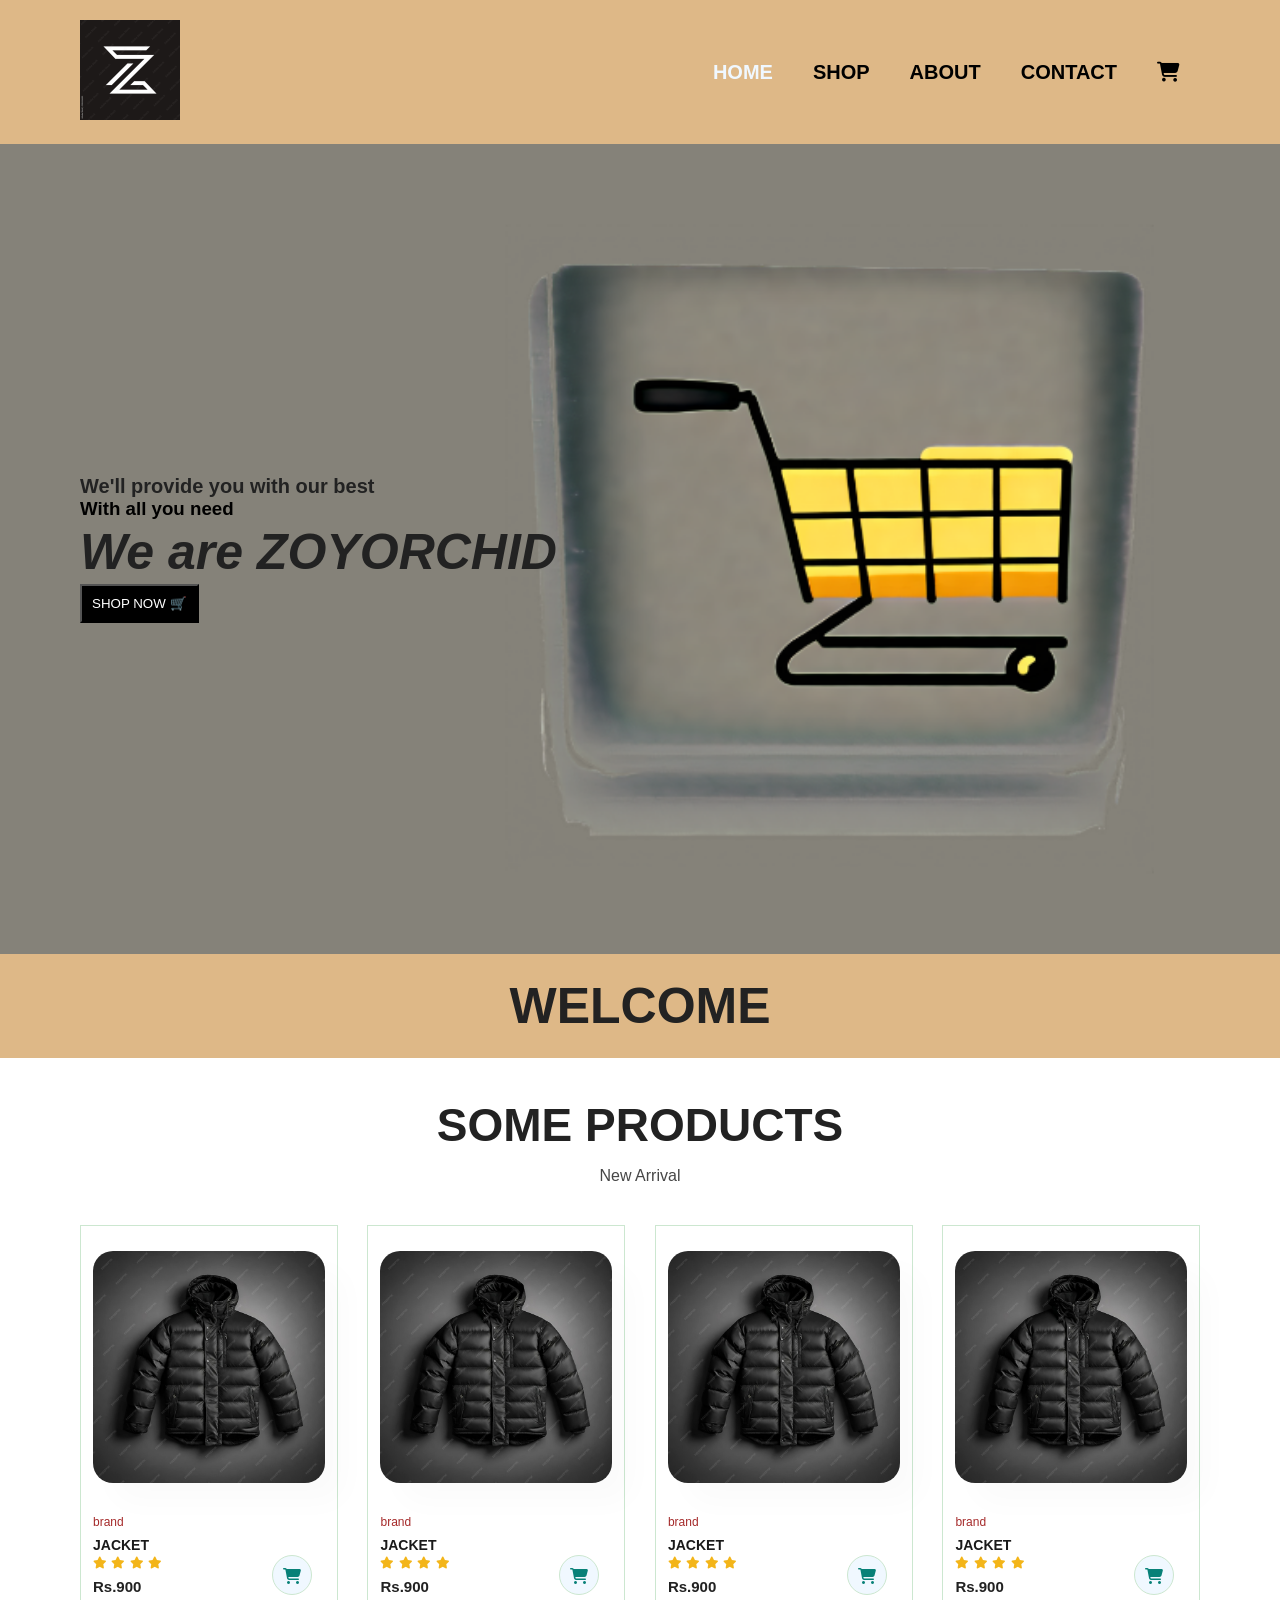
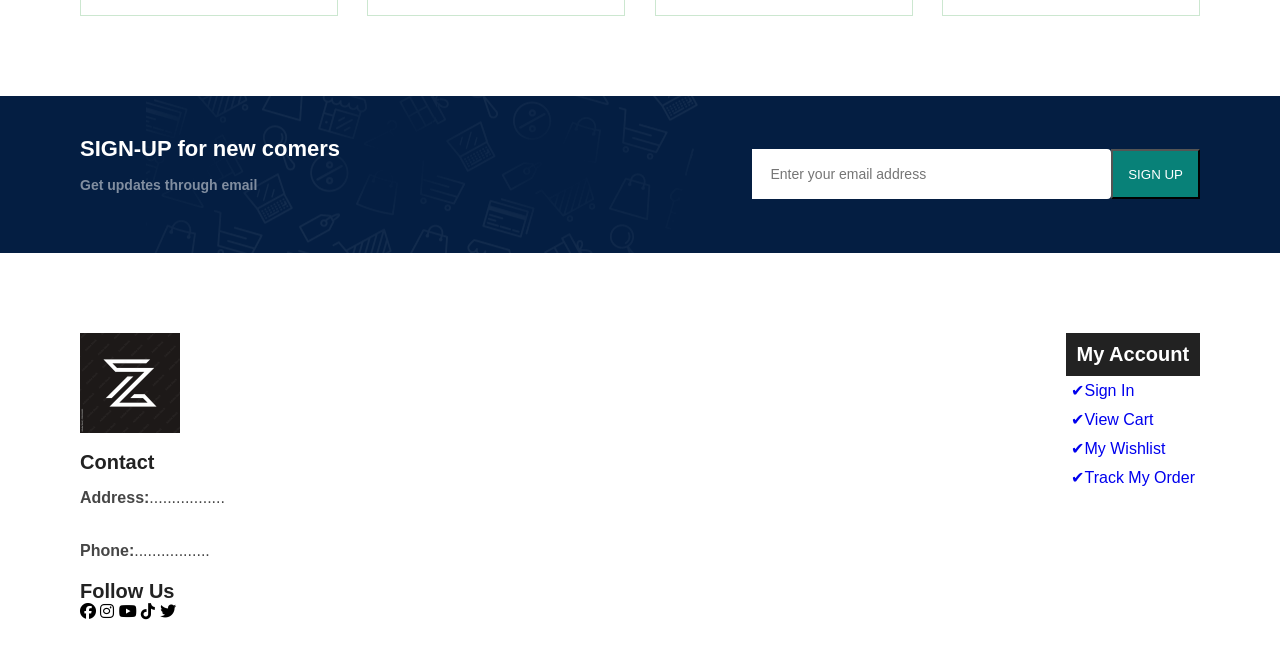
<file: index.html>
<!DOCTYPE html>
<html lang="en">

<head>
    <meta charset="UTF-8">
    <meta name="viewport" content="width=device-width, initial-scale=1.0">
    <title>Document</title>

    <link rel="stylesheet" href="https://cdnjs.cloudflare.com/ajax/libs/font-awesome/6.5.2/css/all.min.css"
        integrity="sha512-SnH5WK+bZxgPHs44uWIX+LLJAJ9/2PkPKZ5QiAj6Ta86w+fsb2TkcmfRyVX3pBnMFcV7oQPJkl9QevSCWr3W6A=="
        crossorigin="anonymous" referrerpolicy="no-referrer" />
    <link rel="stylesheet" href="style.css">
    <script src="script.js"></script>

</head>

<body>


    <section id="header">
        <a href="#"><img src="img/LOGO.png" class="logo" alt=""></a>

        <div>
            <ul id="navbar">
                <li><a class="activePage" href="index.html">HOME</a></li>
                <li><a href="shop.html">SHOP</a></li>
                <li><a href="about.html">ABOUT</a></li>
                <li><a href="contact.html">CONTACT</a></li>
                <li id="bag"><a href="cart.html"><i class="fa-solid fa-cart-shopping"></i></a></li>
                <a href="#" id="close"><i class="fa-solid fa-xmark"></i></a>
            </ul>
        </div>
        <div id="tab">
            <a href="cart.html"><i class="fa-solid fa-cart-shopping"></i></a>
            <i id="bar" class="fas fa-outdent"></i>
        </div>
    </section>

    <section id="main">
        <h4>We'll provide you with our best</h4>
        <h3>With all you need</h3>
        <h1>We are ZOYORCHID</h1>
        <button>SHOP NOW 🛒</button>
    </section>

    <section id="afterMain">
        <h1>WELCOME</h1>
    </section>

    <section id="products" class="section-p1">
        <h2>SOME PRODUCTS</h2>
        <p>New Arrival</p>
        <div class="product-container">
            <div class="pro">
                <img src="img/products/jacket.jpg" alt="">
                <div class="des">
                    <span>brand</span>
                    <h5>JACKET</h5>
                    <div class="star">
                        <i class="fas fa-star"></i>
                        <i class="fas fa-star"></i>
                        <i class="fas fa-star"></i>
                        <i class="fas fa-star"></i>
                    </div>
                    <h4>Rs.900</h4>
                </div>
                <a href="#"><i class="fa-solid fa-cart-shopping cart"></i></a>
            </div>
            <div class="pro">
                <img src="img/products/jacket.jpg" alt="">
                <div class="des">
                    <span>brand</span>
                    <h5>JACKET</h5>
                    <div class="star">
                        <i class="fas fa-star"></i>
                        <i class="fas fa-star"></i>
                        <i class="fas fa-star"></i>
                        <i class="fas fa-star"></i>
                    </div>
                    <h4>Rs.900</h4>
                </div>
                <a href="#"><i class="fa-solid fa-cart-shopping cart"></i></a>
            </div>
            <div class="pro">
                <img src="img/products/jacket.jpg" alt="">
                <div class="des">
                    <span>brand</span>
                    <h5>JACKET</h5>
                    <div class="star">
                        <i class="fas fa-star"></i>
                        <i class="fas fa-star"></i>
                        <i class="fas fa-star"></i>
                        <i class="fas fa-star"></i>
                    </div>
                    <h4>Rs.900</h4>
                </div>
                <a href="#"><i class="fa-solid fa-cart-shopping cart"></i></a>
            </div>
            <div class="pro">
                <img src="img/products/jacket.jpg" alt="">
                <div class="des">
                    <span>brand</span>
                    <h5>JACKET</h5>
                    <div class="star">
                        <i class="fas fa-star"></i>
                        <i class="fas fa-star"></i>
                        <i class="fas fa-star"></i>
                        <i class="fas fa-star"></i>
                    </div>
                    <h4>Rs.900</h4>
                </div>
                <a href="#"><i class="fa-solid fa-cart-shopping cart"></i></a>
            </div>
        </div>
    </section>

    <section id="new-comers" class="section-p1 section-m1">
        <div class="update-text">
            <h4>SIGN-UP for new comers</h4>
            <p>Get updates through email</p>
        </div>
        <div class="signup-form">
            <input type="text" placeholder="Enter your email address">
            <button>SIGN UP</button>
        </div>
    </section>

    <footer id="footer" class="section-p1">
        <div class="col-for-logo">
            <img src="img/LOGO.png" alt="">
            <br>
            <h4>Contact</h4>
            <p><strong>Address:</strong>.................</p>
            <p><strong>Phone:</strong>.................</p>
            <div class="follow">
                <h4>Follow Us</h4>
                <div class="icon">
                    <i class="fa-brands fa-facebook"></i>
                    <i class="fa-brands fa-instagram"></i>
                    <i class="fa-brands fa-youtube"></i>
                    <i class="fa-brands fa-tiktok"></i>
                    <i class="fa-brands fa-twitter"></i>
                </div>
            </div>
        </div>

        <div class="col">
            <h4>My Account</h4>
            <a href="#">✔Sign In</a>
            <a href="#">✔View Cart</a>
            <a href="#">✔My Wishlist</a>
            <a href="#">✔Track My Order</a>
        </div>
    </footer>

</body>

</html>
</file>
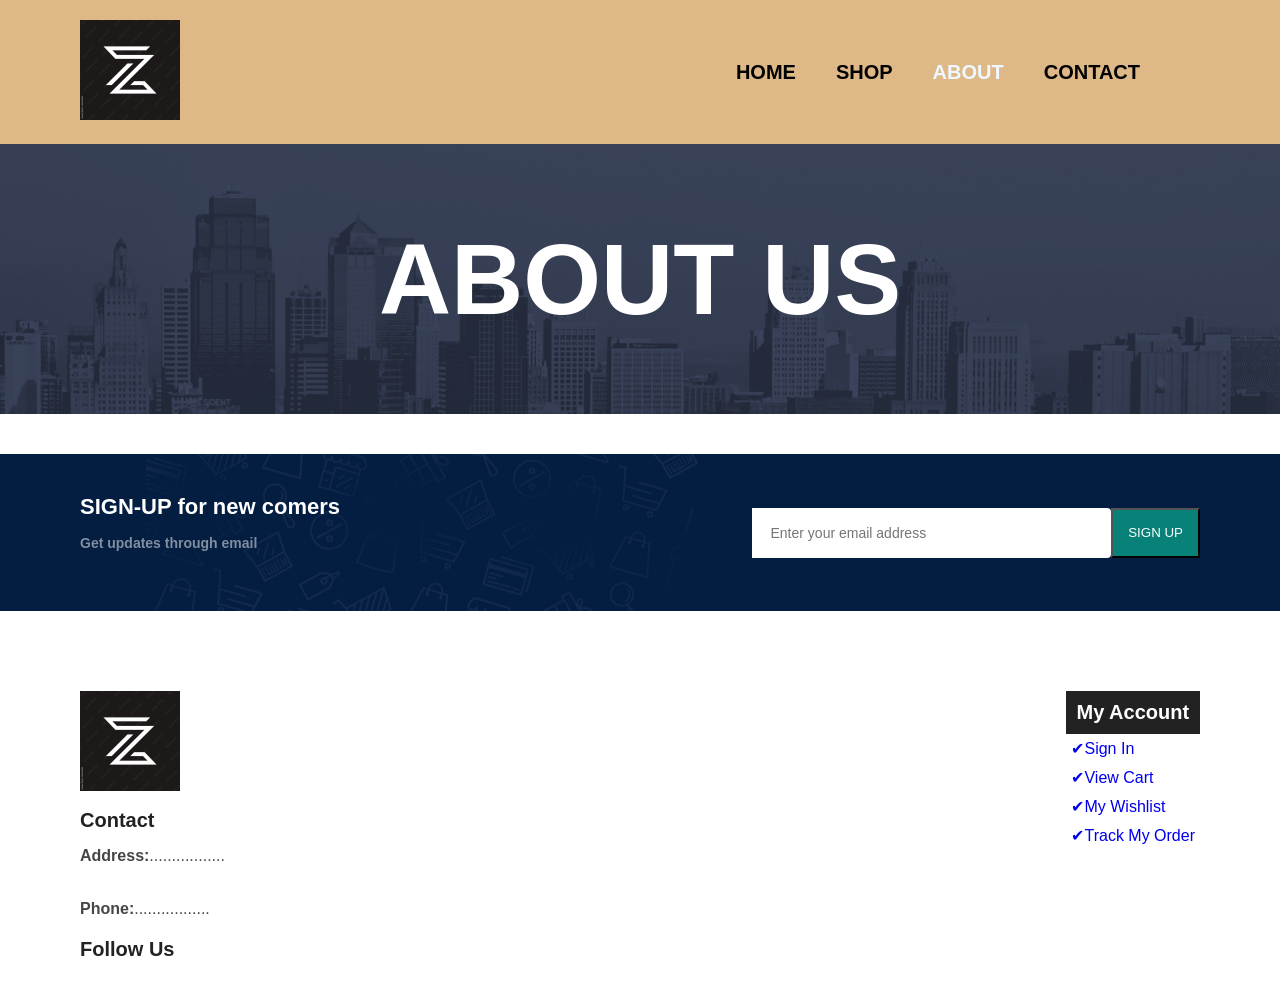
<file: about.html>
<!DOCTYPE html>
<html lang="en">

<head>
    <meta charset="UTF-8">
    <meta name="viewport" content="width=device-width, initial-scale=1.0">
    <title>Document</title>
    <link rel="stylesheet" href="style.css">
    <script src="script.js"></script>
</head>

<body>
    <section id="header">
        <a href="#"><img src="img/LOGO.png" class="logo" alt=""></a>

        <div>
            <ul id="navbar">
                <li><a href="index.html">HOME</a></li>
                <li><a href="shop.html">SHOP</a></li>
                <li><a class="activePage" href="about.html">ABOUT</a></li>
                <li><a href="contact.html">CONTACT</a></li>
                <li id="bag"><a href="cart.html"><i class="fa-solid fa-cart-shopping"></i></a></li>
                <a href="#" id="close"><i class="fa-solid fa-xmark"></i></a>
            </ul>
        </div>
        <div id="tab">
            <a href="cart.html"><i class="fa-solid fa-cart-shopping"></i></a>
            <i id="bar" class="fas fa-outdent"></i>
        </div>
    </section>

    <section id="about-main">
        <h4>ABOUT US</h4>
    </section>

    <section id="new-comers" class="section-p1 section-m1">
        <div class="update-text">
            <h4>SIGN-UP for new comers</h4>
            <p>Get updates through email</p>
        </div>
        <div class="signup-form">
            <input type="text" placeholder="Enter your email address">
            <button>SIGN UP</button>
        </div>
    </section>

    <footer id="footer" class="section-p1">
        <div class="col-for-logo">
            <img src="img/LOGO.png" alt="">
            <br>
            <h4>Contact</h4>
            <p><strong>Address:</strong>.................</p>
            <p><strong>Phone:</strong>.................</p>
            <div class="follow">
                <h4>Follow Us</h4>
                <div class="icon">
                    <i class="fa-brands fa-facebook"></i>
                    <i class="fa-brands fa-instagram"></i>
                    <i class="fa-brands fa-youtube"></i>
                    <i class="fa-brands fa-tiktok"></i>
                    <i class="fa-brands fa-twitter"></i>
                </div>
            </div>
        </div>

        <div class="col">
            <h4>My Account</h4>
            <a href="#">✔Sign In</a>
            <a href="#">✔View Cart</a>
            <a href="#">✔My Wishlist</a>
            <a href="#">✔Track My Order</a>
        </div>
    </footer>
</body>

</html>
</file>
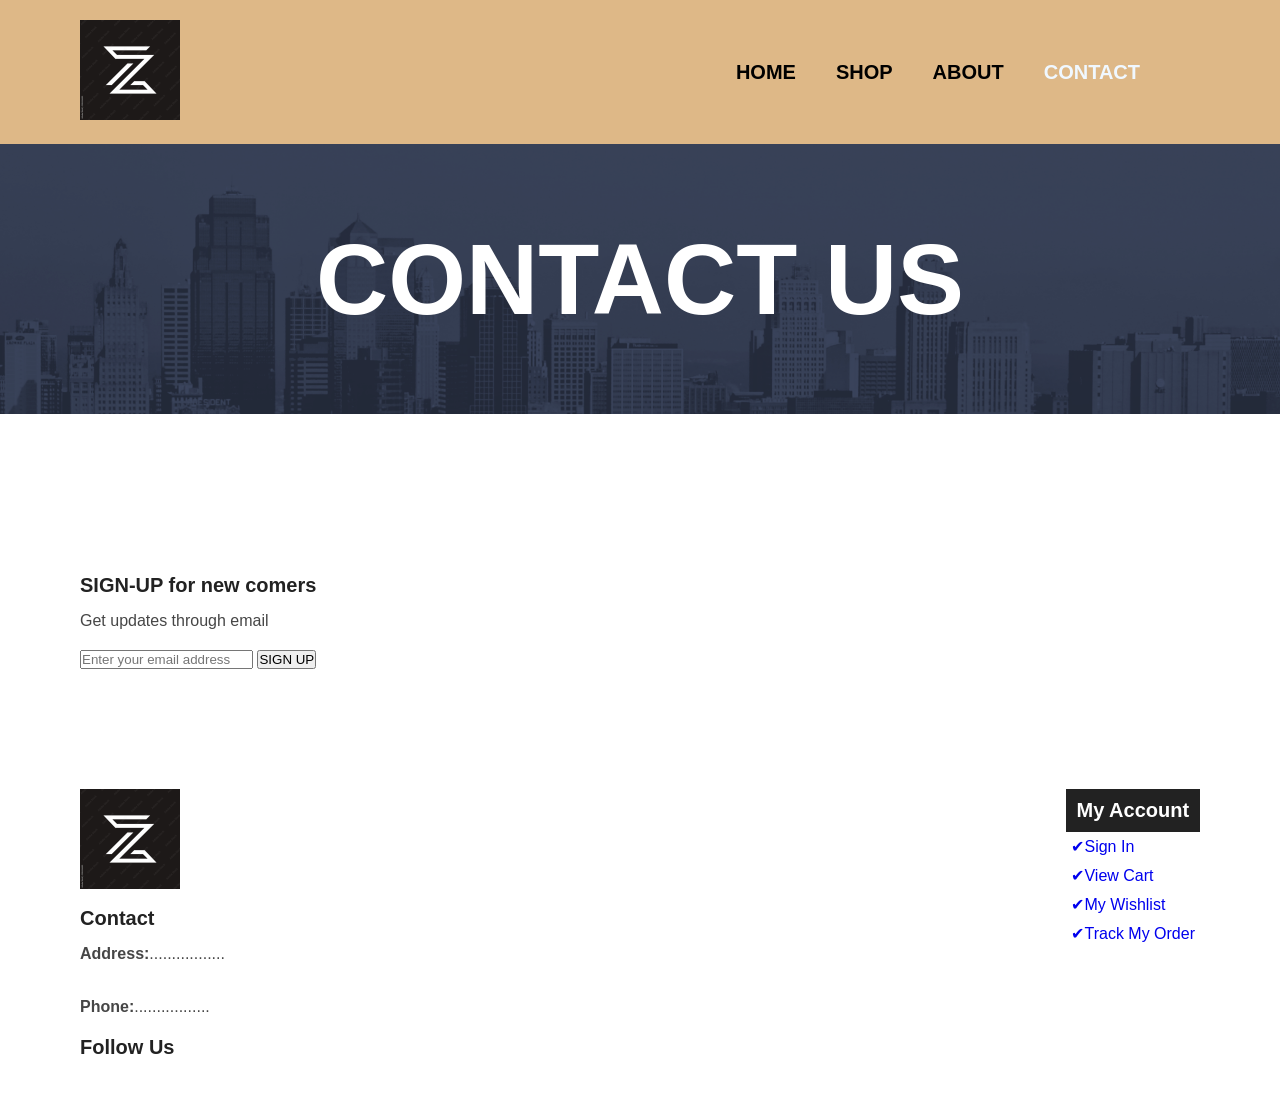
<file: contact.html>
<!DOCTYPE html>
<html lang="en">

<head>
    <meta charset="UTF-8">
    <meta name="viewport" content="width=device-width, initial-scale=1.0">
    <title>Document</title>
    <link rel="stylesheet" href="style.css">
    <script src="script.js"></script>
</head>

<body>
    <section id="header">
        <a href="#"><img src="img/LOGO.png" class="logo" alt=""></a>

        <div>
            <ul id="navbar">
                <li><a href="index.html">HOME</a></li>
                <li><a href="shop.html">SHOP</a></li>
                <li><a href="about.html">ABOUT</a></li>
                <li><a class="activePage" href="contact.html">CONTACT</a></li>
                <li id="bag"><a href="cart.html"><i class="fa-solid fa-cart-shopping"></i></a></li>
                <a href="#" id="close"><i class="fa-solid fa-xmark"></i></a>
            </ul>
        </div>
        <div id="tab">
            <a href="cart.html"><i class="fa-solid fa-cart-shopping"></i></a>
            <i id="bar" class="fas fa-outdent"></i>
        </div>
    </section>

    <section id="about-main">
        <h4>CONTACT US</h4>
    </section>

    <section id="contact-details" class="section-p1">
        <div class="details">

        </div>
    </section>

    <section id=" new-comers" class="section-p1 section-m1">
        <div class="update-text">
            <h4>SIGN-UP for new comers</h4>
            <p>Get updates through email</p>
        </div>
        <div class="signup-form">
            <input type="text" placeholder="Enter your email address">
            <button>SIGN UP</button>
        </div>
    </section>

    <footer id="footer" class="section-p1">
        <div class="col-for-logo">
            <img src="img/LOGO.png" alt="">
            <br>
            <h4>Contact</h4>
            <p><strong>Address:</strong>.................</p>
            <p><strong>Phone:</strong>.................</p>
            <div class="follow">
                <h4>Follow Us</h4>
                <div class="icon">
                    <i class="fa-brands fa-facebook"></i>
                    <i class="fa-brands fa-instagram"></i>
                    <i class="fa-brands fa-youtube"></i>
                    <i class="fa-brands fa-tiktok"></i>
                    <i class="fa-brands fa-twitter"></i>
                </div>
            </div>
        </div>

        <div class="col">
            <h4>My Account</h4>
            <a href="#">✔Sign In</a>
            <a href="#">✔View Cart</a>
            <a href="#">✔My Wishlist</a>
            <a href="#">✔Track My Order</a>
        </div>
    </footer>
</body>

</html>
</file>
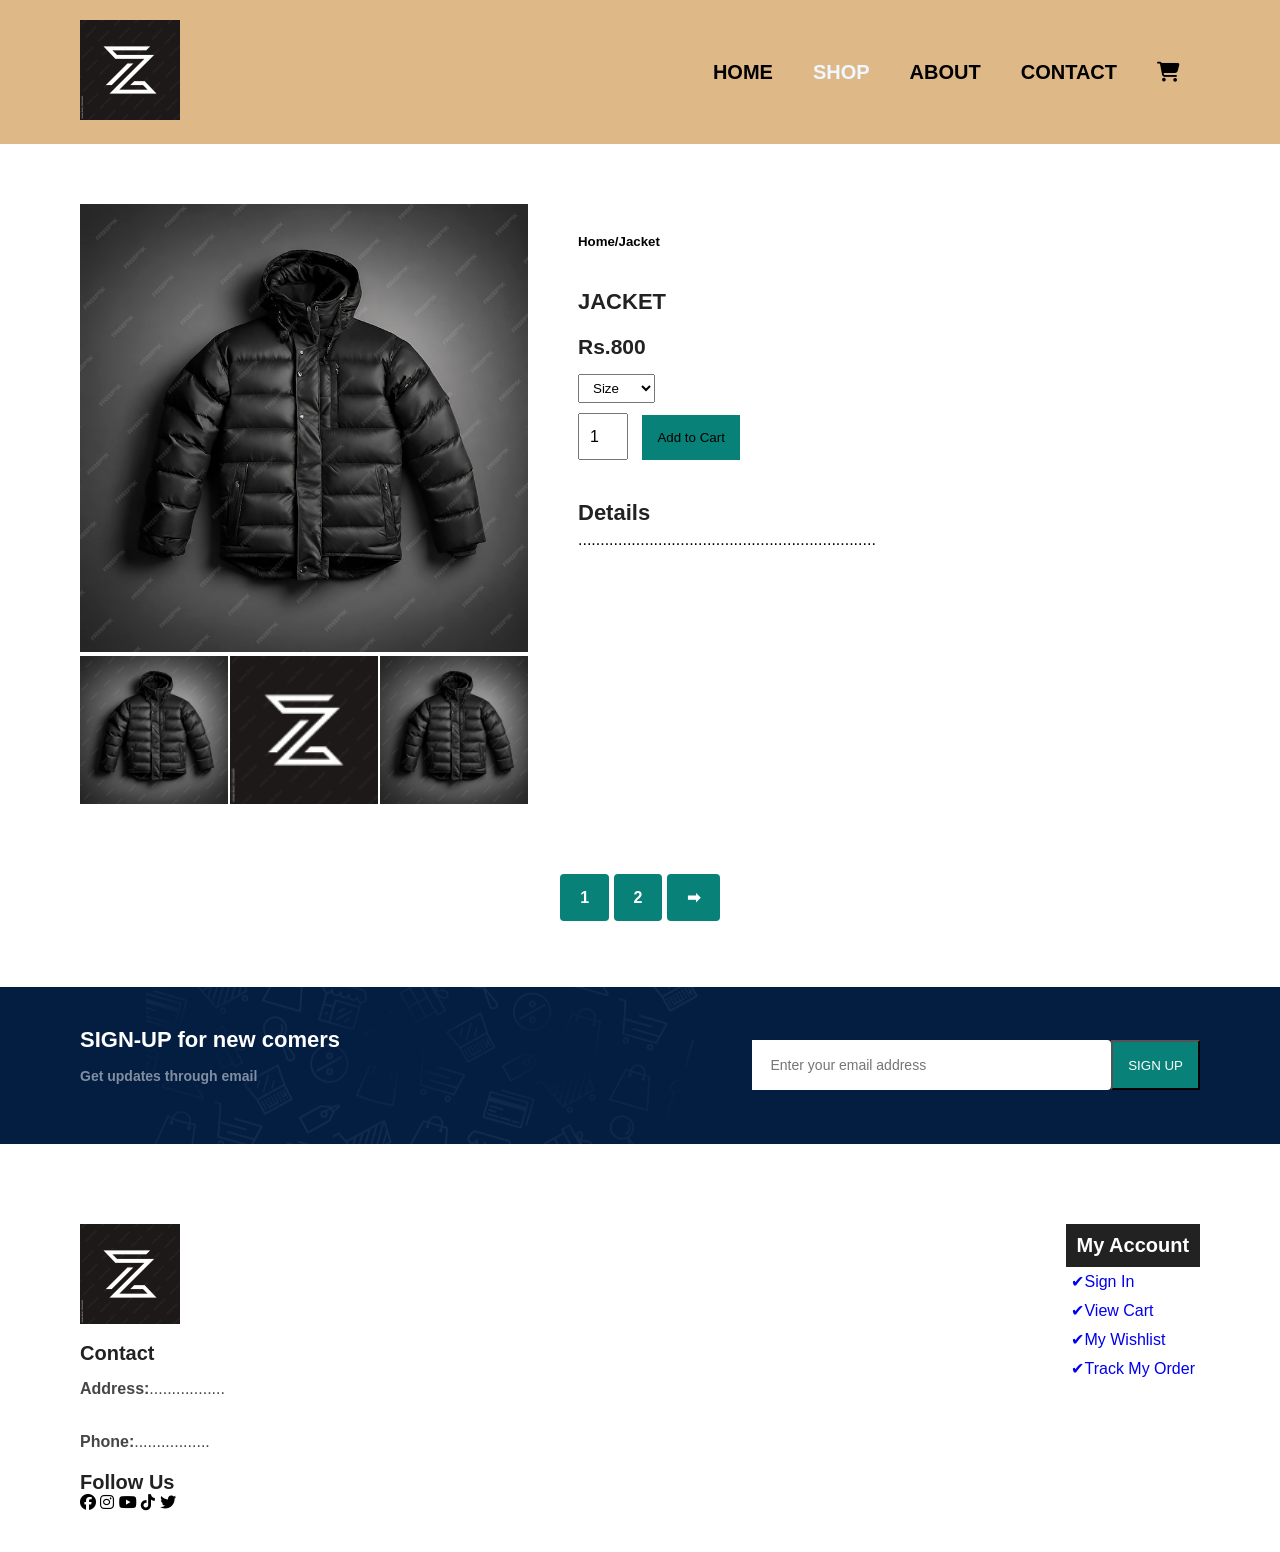
<file: productDetails.html>
<!DOCTYPE html>
<html lang="en">

<head>
    <meta charset="UTF-8">
    <meta name="viewport" content="width=device-width, initial-scale=1.0">
    <title>Document</title>

    <link rel="stylesheet" href="https://cdnjs.cloudflare.com/ajax/libs/font-awesome/6.5.2/css/all.min.css"
        integrity="sha512-SnH5WK+bZxgPHs44uWIX+LLJAJ9/2PkPKZ5QiAj6Ta86w+fsb2TkcmfRyVX3pBnMFcV7oQPJkl9QevSCWr3W6A=="
        crossorigin="anonymous" referrerpolicy="no-referrer" />
    <link rel="stylesheet" href="style.css">
    <script src="script.js"></script>

</head>

<body>


    <section id="header">
        <a href="#"><img src="img/LOGO.png" class="logo" alt=""></a>

        <div>
            <ul id="navbar">
                <li><a href="index.html">HOME</a></li>
                <li><a class="activePage" href="shop.html">SHOP</a></li>
                <li><a href="about.html">ABOUT</a></li>
                <li><a href="contact.html">CONTACT</a></li>
                <li id="bag"><a href="cart.html"><i class="fa-solid fa-cart-shopping"></i></a></li>
                <a href="#" id="close"><i class="fa-solid fa-xmark"></i></a>
            </ul>
        </div>
        <div id="tab">
            <a href="cart.html"><i class="fa-solid fa-cart-shopping"></i></a>
            <i id="bar" class="fas fa-outdent"></i>
        </div>
    </section>

    <section id="pro-details" class="section-p1">
        <div class="single-product-img">
            <img src="img/products/jacket.jpg" width="100%" id="main-img" alt="">

            <div class="small-img-col">
                <div class="small-img">
                    <img src="img/products/jacket.jpg" width="100%" class="small" alt="">
                </div>
                <div class="small-img">
                    <img src="img/LOGO.png" width="100%" class="small" alt="">
                </div>
                <div class="small-img">
                    <img src="img/products/jacket.jpg" width="100%" class="small" alt="">
                </div>
            </div>


        </div>
        <div class="single-pro-detail">
            <h5>Home/Jacket</h5>
            <h4>JACKET</h4>
            <h2>Rs.800</h2>
            <select>
                <option>Size</option>
                <option>XL</option>
                <option>XXL</option>
                <option>Small</option>
                <option>Large</option>
            </select>
            <input type="number" value="1">
            <button>Add to Cart</button>
            <h4>Details</h4>
            <span>...................................................................</span>
        </div>
    </section>

    <section id="pages" class="section-p1">
        <a href="#">1</a>
        <a href="#">2</a>
        <a href="#">➡</a>
    </section>
    <section id="new-comers" class="section-p1 section-m1">
        <div class="update-text">
            <h4>SIGN-UP for new comers</h4>
            <p>Get updates through email</p>
        </div>
        <div class="signup-form">
            <input type="text" placeholder="Enter your email address">
            <button>SIGN UP</button>
        </div>
    </section>

    <footer id="footer" class="section-p1">
        <div class="col-for-logo">
            <img src="img/LOGO.png" alt="">
            <br>
            <h4>Contact</h4>
            <p><strong>Address:</strong>.................</p>
            <p><strong>Phone:</strong>.................</p>
            <div class="follow">
                <h4>Follow Us</h4>
                <div class="icon">
                    <i class="fa-brands fa-facebook"></i>
                    <i class="fa-brands fa-instagram"></i>
                    <i class="fa-brands fa-youtube"></i>
                    <i class="fa-brands fa-tiktok"></i>
                    <i class="fa-brands fa-twitter"></i>
                </div>
            </div>
        </div>

        <div class="col">
            <h4>My Account</h4>
            <a href="#">✔Sign In</a>
            <a href="#">✔View Cart</a>
            <a href="#">✔My Wishlist</a>
            <a href="#">✔Track My Order</a>
        </div>
    </footer>

    <script>
        var mainIMG = document.getElementById('main-img');
        var smallIMG = document.getElementsByClassName('small');

        for (var i = 0; smallIMG.length; i++) {
            smallIMG[i].onclick = function () {
                mainIMG.src = this.src;
            }
        }
    </script>

</body>

</html>
</file>
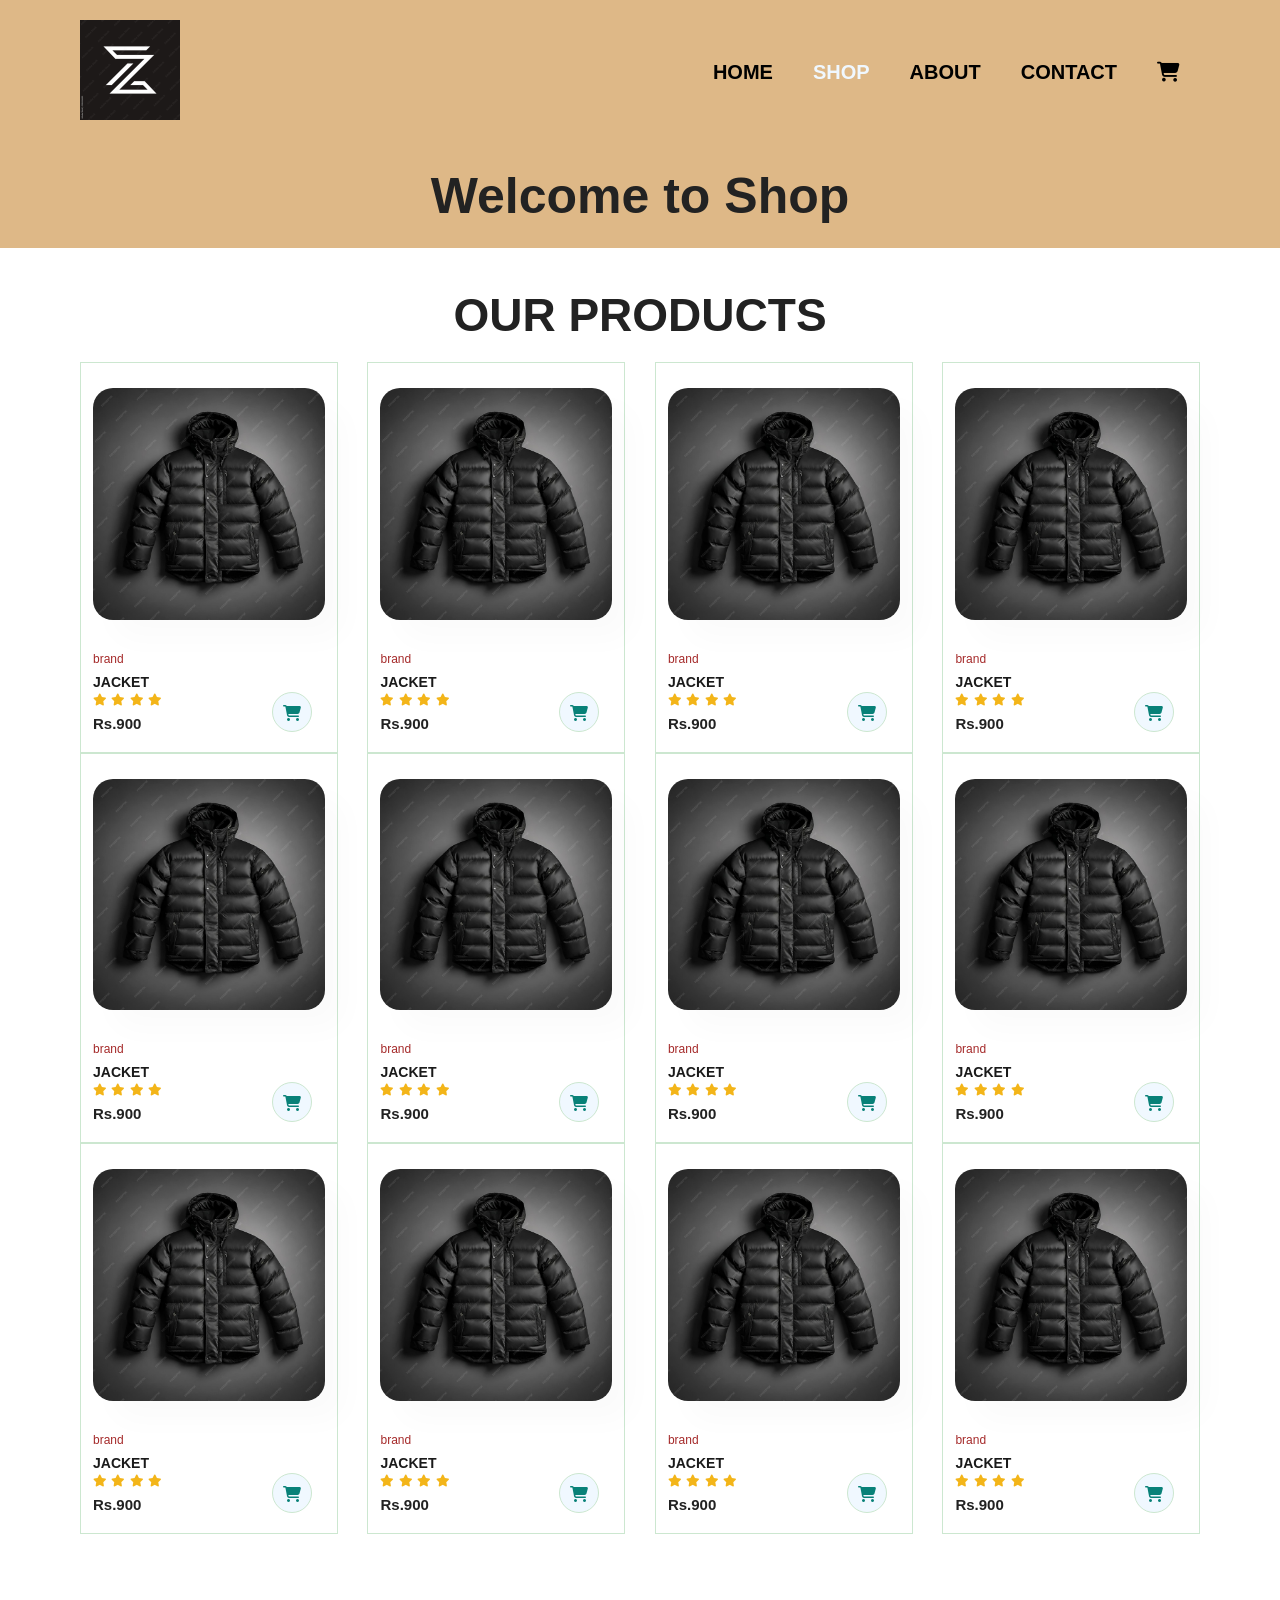
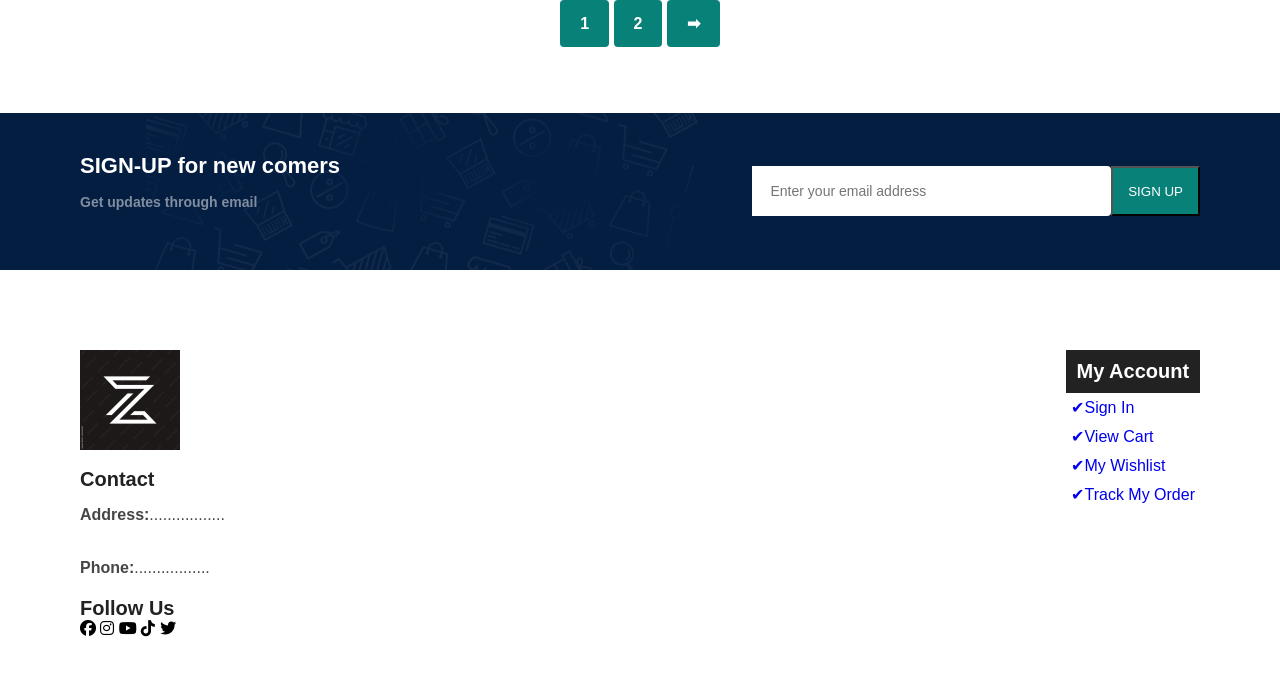
<file: shop.html>
<!DOCTYPE html>
<html lang="en">

<head>
    <meta charset="UTF-8">
    <meta name="viewport" content="width=device-width, initial-scale=1.0">
    <title>Document</title>

    <link rel="stylesheet" href="https://cdnjs.cloudflare.com/ajax/libs/font-awesome/6.5.2/css/all.min.css"
        integrity="sha512-SnH5WK+bZxgPHs44uWIX+LLJAJ9/2PkPKZ5QiAj6Ta86w+fsb2TkcmfRyVX3pBnMFcV7oQPJkl9QevSCWr3W6A=="
        crossorigin="anonymous" referrerpolicy="no-referrer" />
    <link rel="stylesheet" href="style.css">
    <script src="script.js"></script>

</head>

<body>


    <section id="header">
        <a href="#"><img src="img/LOGO.png" class="logo" alt=""></a>

        <div>
            <ul id="navbar">
                <li><a href="index.html">HOME</a></li>
                <li><a class="activePage" href="shop.html">SHOP</a></li>
                <li><a href="about.html">ABOUT</a></li>
                <li><a href="contact.html">CONTACT</a></li>
                <li id="bag"><a href="cart.html"><i class="fa-solid fa-cart-shopping"></i></a></li>
                <a href="#" id="close"><i class="fa-solid fa-xmark"></i></a>
            </ul>
        </div>
        <div id="tab">
            <a href="cart.html"><i class="fa-solid fa-cart-shopping"></i></a>
            <i id="bar" class="fas fa-outdent"></i>
        </div>
    </section>

    <section id="afterMain">
        <h1>Welcome to Shop</h1>
    </section>

    <section id="products" class="section-p1">
        <h2>OUR PRODUCTS</h2>
        <div class="product-container" onclick="window.location.href='productDetails.html';">
            <div class="pro">
                <img src="img/products/jacket.jpg" alt="">
                <div class="des">
                    <span>brand</span>
                    <h5>JACKET</h5>
                    <div class="star">
                        <i class="fas fa-star"></i>
                        <i class="fas fa-star"></i>
                        <i class="fas fa-star"></i>
                        <i class="fas fa-star"></i>
                    </div>
                    <h4>Rs.900</h4>
                </div>
                <a href="#"><i class="fa-solid fa-cart-shopping cart"></i></a>
            </div>
            <div class="pro">
                <img src="img/products/jacket.jpg" alt="">
                <div class="des">
                    <span>brand</span>
                    <h5>JACKET</h5>
                    <div class="star">
                        <i class="fas fa-star"></i>
                        <i class="fas fa-star"></i>
                        <i class="fas fa-star"></i>
                        <i class="fas fa-star"></i>
                    </div>
                    <h4>Rs.900</h4>
                </div>
                <a href="#"><i class="fa-solid fa-cart-shopping cart"></i></a>
            </div>
            <div class="pro">
                <img src="img/products/jacket.jpg" alt="">
                <div class="des">
                    <span>brand</span>
                    <h5>JACKET</h5>
                    <div class="star">
                        <i class="fas fa-star"></i>
                        <i class="fas fa-star"></i>
                        <i class="fas fa-star"></i>
                        <i class="fas fa-star"></i>
                    </div>
                    <h4>Rs.900</h4>
                </div>
                <a href="#"><i class="fa-solid fa-cart-shopping cart"></i></a>
            </div>
            <div class="pro">
                <img src="img/products/jacket.jpg" alt="">
                <div class="des">
                    <span>brand</span>
                    <h5>JACKET</h5>
                    <div class="star">
                        <i class="fas fa-star"></i>
                        <i class="fas fa-star"></i>
                        <i class="fas fa-star"></i>
                        <i class="fas fa-star"></i>
                    </div>
                    <h4>Rs.900</h4>
                </div>
                <a href="#"><i class="fa-solid fa-cart-shopping cart"></i></a>
            </div>
            <div class="pro">
                <img src="img/products/jacket.jpg" alt="">
                <div class="des">
                    <span>brand</span>
                    <h5>JACKET</h5>
                    <div class="star">
                        <i class="fas fa-star"></i>
                        <i class="fas fa-star"></i>
                        <i class="fas fa-star"></i>
                        <i class="fas fa-star"></i>
                    </div>
                    <h4>Rs.900</h4>
                </div>
                <a href="#"><i class="fa-solid fa-cart-shopping cart"></i></a>
            </div>
            <div class="pro">
                <img src="img/products/jacket.jpg" alt="">
                <div class="des">
                    <span>brand</span>
                    <h5>JACKET</h5>
                    <div class="star">
                        <i class="fas fa-star"></i>
                        <i class="fas fa-star"></i>
                        <i class="fas fa-star"></i>
                        <i class="fas fa-star"></i>
                    </div>
                    <h4>Rs.900</h4>
                </div>
                <a href="#"><i class="fa-solid fa-cart-shopping cart"></i></a>
            </div>
            <div class="pro">
                <img src="img/products/jacket.jpg" alt="">
                <div class="des">
                    <span>brand</span>
                    <h5>JACKET</h5>
                    <div class="star">
                        <i class="fas fa-star"></i>
                        <i class="fas fa-star"></i>
                        <i class="fas fa-star"></i>
                        <i class="fas fa-star"></i>
                    </div>
                    <h4>Rs.900</h4>
                </div>
                <a href="#"><i class="fa-solid fa-cart-shopping cart"></i></a>
            </div>
            <div class="pro">
                <img src="img/products/jacket.jpg" alt="">
                <div class="des">
                    <span>brand</span>
                    <h5>JACKET</h5>
                    <div class="star">
                        <i class="fas fa-star"></i>
                        <i class="fas fa-star"></i>
                        <i class="fas fa-star"></i>
                        <i class="fas fa-star"></i>
                    </div>
                    <h4>Rs.900</h4>
                </div>
                <a href="#"><i class="fa-solid fa-cart-shopping cart"></i></a>
            </div>
            <div class="pro">
                <img src="img/products/jacket.jpg" alt="">
                <div class="des">
                    <span>brand</span>
                    <h5>JACKET</h5>
                    <div class="star">
                        <i class="fas fa-star"></i>
                        <i class="fas fa-star"></i>
                        <i class="fas fa-star"></i>
                        <i class="fas fa-star"></i>
                    </div>
                    <h4>Rs.900</h4>
                </div>
                <a href="#"><i class="fa-solid fa-cart-shopping cart"></i></a>
            </div>
            <div class="pro">
                <img src="img/products/jacket.jpg" alt="">
                <div class="des">
                    <span>brand</span>
                    <h5>JACKET</h5>
                    <div class="star">
                        <i class="fas fa-star"></i>
                        <i class="fas fa-star"></i>
                        <i class="fas fa-star"></i>
                        <i class="fas fa-star"></i>
                    </div>
                    <h4>Rs.900</h4>
                </div>
                <a href="#"><i class="fa-solid fa-cart-shopping cart"></i></a>
            </div>
            <div class="pro">
                <img src="img/products/jacket.jpg" alt="">
                <div class="des">
                    <span>brand</span>
                    <h5>JACKET</h5>
                    <div class="star">
                        <i class="fas fa-star"></i>
                        <i class="fas fa-star"></i>
                        <i class="fas fa-star"></i>
                        <i class="fas fa-star"></i>
                    </div>
                    <h4>Rs.900</h4>
                </div>
                <a href="#"><i class="fa-solid fa-cart-shopping cart"></i></a>
            </div>
            <div class="pro">
                <img src="img/products/jacket.jpg" alt="">
                <div class="des">
                    <span>brand</span>
                    <h5>JACKET</h5>
                    <div class="star">
                        <i class="fas fa-star"></i>
                        <i class="fas fa-star"></i>
                        <i class="fas fa-star"></i>
                        <i class="fas fa-star"></i>
                    </div>
                    <h4>Rs.900</h4>
                </div>
                <a href="#"><i class="fa-solid fa-cart-shopping cart"></i></a>
            </div>
        </div>
    </section>

    <section id="pages" class="section-p1">
        <a href="#">1</a>
        <a href="#">2</a>
        <a href="#">➡</a>
    </section>
    <section id="new-comers" class="section-p1 section-m1">
        <div class="update-text">
            <h4>SIGN-UP for new comers</h4>
            <p>Get updates through email</p>
        </div>
        <div class="signup-form">
            <input type="text" placeholder="Enter your email address">
            <button>SIGN UP</button>
        </div>
    </section>

    <footer id="footer" class="section-p1">
        <div class="col-for-logo">
            <img src="img/LOGO.png" alt="">
            <br>
            <h4>Contact</h4>
            <p><strong>Address:</strong>.................</p>
            <p><strong>Phone:</strong>.................</p>
            <div class="follow">
                <h4>Follow Us</h4>
                <div class="icon">
                    <i class="fa-brands fa-facebook"></i>
                    <i class="fa-brands fa-instagram"></i>
                    <i class="fa-brands fa-youtube"></i>
                    <i class="fa-brands fa-tiktok"></i>
                    <i class="fa-brands fa-twitter"></i>
                </div>
            </div>
        </div>

        <div class="col">
            <h4>My Account</h4>
            <a href="#">✔Sign In</a>
            <a href="#">✔View Cart</a>
            <a href="#">✔My Wishlist</a>
            <a href="#">✔Track My Order</a>
        </div>
    </footer>

</body>

</html>
</file>
<file: style.css>
@import url('https: //www.youtube.com/redirect?event=video_description&redir_token=[base64]&q=https%3A%2F%2Ffonts.google.com%2F&v=P8YuWEkTeuE');

* {
    margin: 0;
    padding: 0;
    box-sizing: border-box;
    font-family: 'Spartan', sans-serif;
}

h1 {
    font-size: 50px;
    line-height: 64px;
    color: #222;
}

h2 {
    font-size: 46px;
    line-height: 54px;
    color: #222;
}

h4 {
    font-size: 20px;
    color: #222;
}

h6 {
    font-weight: 700;
    font-size: 12px;
}

p {
    font-size: 16px;
    color: #464646;
    margin: 15px 0 20px 0;
}

.section-p1 {
    padding: 40px 80px;
}

.section-m1 {
    margin: 40px 0;
}

body {
    width: 100%;
}

#header {
    display: flex;
    align-items: center;
    justify-content: space-between;
    padding: 20px 80px;
    /*1st top and bottom and then left and right*/
    background-color: burlywood;
    z-index: 999;
    position: sticky;
    top: 0;
    left: 0;

}

#close {
    display: none;
}

#navbar {
    display: flex;
    align-items: center;
    justify-content: center;
}

#navbar li {
    list-style: none;
    padding: 0px 20px;
    position: relative;
}

#navbar li a {
    text-decoration: none;
    font-size: 20px;
    font-weight: 600;
    color: black;
    transition: 0.2s ease;
}

#navbar li a:hover {
    color: aliceblue;
    font-size: 200%;
}

#navbar li a.activePage {
    color: aliceblue;
}

#navbar li a.activePage::after {
    background-color: aliceblue;
}

#tab {
    display: none;
    align-items: center;
}

/* Home Page*/

#main {
    background-image: url('img/mainScreen.png');
    height: 90vh;
    width: 100%;
    background-size: cover;
    background-position: top 25% right 0;
    padding: 0 80px;
    display: flex;
    flex-direction: column;
    align-items: flex-start;
    justify-content: center;
}

#main h1 {
    font-style: italic;
    font: bold;

}

#main button {
    background-color: black;
    padding: 10px;
    color: white;
    transition: 0.3s ease;
}

#main button:hover {
    color: chartreuse;
    font-size: 150%;
}

#afterMain {
    text-align: center;
    padding: 20px;
    background-color: burlywood;
}

#products {
    text-align: center;

}

#products .product-container {
    display: flex;
    justify-content: space-between;
    padding-top: 20px;
    flex-wrap: wrap;
}

#products .pro {
    width: 23%;
    min-width: 250px;
    padding: 10px 12px;
    border: 1px solid #cce7d0;
    position: relative;
}

#products .pro img {
    width: 100%;
    border-radius: 20px;
    cursor: pointer;
    box-shadow: 20px 20px 30px rgba(0, 0, 0, 0.02);
    margin: 15px 0;
    transition: 0.2s ease;
}

#products .pro:hover {
    box-shadow: 20px 20px 30px rgba(0, 0, 0, 0.2);

}

#products .pro .des {
    text-align: start;
    padding: 10px 0;


}

#products .pro .des span {
    color: brown;
    font-size: 12px;

}

#products .pro .des h5 {
    padding-top: 7px;
    color: #1a1a1a;
    font-size: 14px;

}

#products .pro .des i {
    font-size: 12px;
    color: rgb(243, 181, 25);

}

#products .pro .des h4 {
    padding-top: 7px;
    font-size: 15px;
    font-weight: 700;

}

#products .pro .cart {
    width: 40px;
    height: 40px;
    line-height: 40px;
    border-radius: 50px;
    background-color: aliceblue;
    color: #088178;
    border: 1px solid #cce7d0;
    position: absolute;
    /* for moving the cart to right and down*/
    bottom: 20px;
    right: 25px;
}


#new-comers {
    display: flex;
    justify-content: space-between;
    flex-wrap: wrap;
    align-items: center;
    background-image: url("img/b14.png");
    background-repeat: no-repeat;
    background-position: 20% 30%;
    background-color: #041e42;
}

#new-comers h4 {
    font-size: 22px;
    font-weight: 700;
    color: #fff;

}

#new-comers p {
    font-size: 14px;
    font-weight: 600;
    color: #818ea0;
}

#new-comers input {
    height: 3.125rem;
    padding: 0 1.25em;
    font-size: 14px;
    width: 100%;
    border: 1px solid transparent;
    border-radius: 4px;
    outline: none;
    border-top-left-radius: 0;
    border-bottom-left-radius: 0;
}

#new-comers .signup-form {
    display: flex;
    width: 40%;
}

#new-comers button {
    background-color: #088178;
    color: #fff;
    white-space: nowrap;
    padding: 15px;
}

#new-comers button:hover {
    background-color: rgb(111, 116, 116);
    size: 150%;
}

#footer {
    display: flex;
    flex-wrap: wrap;
    justify-content: space-between;
}

#footer .col-for-logo {
    display: flex;
    flex-direction: column;
    align-items: flex-start;
    align-items: flex-start;
}

#footer .col {
    display: flex;
    flex-direction: column;
    position: relative;
}

#footer .col h4 {
    background-color: #222;
    padding: 10px 10px;
    color: white;
}

#footer .col a {
    transition: 0.3s ease;
    align-items: center;
    align-content: center;
    padding: 5px;
    text-decoration: none;
}

#footer .col a:hover {
    font-size: 150%;
}

/*SHop page*/

#pages {
    text-align: center;
}

#pages a {
    text-decoration: none;
    background-color: #088178;
    padding: 15px 20px;
    border-radius: 4px;
    color: #fff;
    font-weight: 600;
}

#pages a i {
    font-size: 16px;
    font-weight: 600;
}



/*single product*/

#pro-details {
    display: flex;
    margin-top: 20px;
}

#pro-details .single-product-img {
    width: 40%;
    margin-right: 50px;

}

#pro-details .single-pro-detail {
    width: 50%;
    padding-top: 30px;
}

#pro-details .single-pro-detail h4 {
    font-size: 22px;
    padding: 40px 0 5px 0;
}

#pro-details .single-pro-detail h2 {
    font-size: 21px;
}

#pro-details .single-pro-detail select {
    display: block;
    padding: 5px 10px;
    margin-bottom: 10px;
}

#pro-details .single-pro-detail input {
    width: 50px;
    height: 47px;
    padding-left: 10px;
    font-size: 16px;
    margin-right: 10px;
}

#pro-details .single-pro-detail input:focus {
    outline: none;
}

#pro-details .single-pro-detail button {
    border: none;
    background-color: #088178;
    padding: 15px;
}

.small-img-col {
    display: flex;
    justify-content: space-between;

}

.small-img {
    flex-basis: 33%;
    cursor: pointer;
}


/* about page */
#about-main {
    background-image: url('img/banner.png');
    height: 30vh;
    width: 100%;
    background-size: cover;
    background-position: top 25% right 0;
    padding: 0 80px;
    display: flex;
    flex-direction: column;
    align-items: center;
    justify-content: center;
}

#about-main h4 {
    font-size: 100px;
    color: #fff;
}

#about-main h4:hover {
    background-color: blue;
}


/*for multiple devices*/

@media (max-width:799px) {
    #navbar {
        display: flex;
        flex-direction: column;
        align-items: flex-start;
        justify-content: flex-start;
        position: fixed;
        top: 0;
        right: -300px;
        height: 100vh;
        width: 300px;
        background-color: burlywood;
        box-shadow: 0 40px 60px rgb(0, 0, 0.1);
        padding: 80px 0 0 10px;
        transition: 0.3s;
    }

    #navbar.active {
        right: 0px;
    }

    #navbar li {
        margin-bottom: 25px;
    }

    #tab {
        display: flex;
        align-items: center;
    }

    #tab i {
        color: #1a1a1a;
        font-size: 24px;
        padding-left: 20px;
    }

    #close {
        display: initial;
        position: absolute;
        top: 30px;
        left: 30px;
        color: #222;
        font-size: 24px;
    }

    #bag {
        display: none;
    }

    #main {
        height: 70vh;
        padding: 0 80px;
        background-position: top 30% right 30%;
    }
}

@media(max-width: 477px) {
    #header {
        padding: 10px 80px;
    }

    #main {
        padding: 0 20px;
        background-position: 55%;
    }

    #products .pro {
        width: 100%;
    }

    #new-comers .signup-form {
        display: flex;
        width: 100%;
    }

    /* for details */

    #pro-details {
        display: flex;
        flex-direction: column;
    }

    #pro-details .single-product-img {
        width: 100%;
        margin-right: 0px;
    }

    #pro-details .single-pro-detail {
        width: 100%;

    }

    #about-main h4 {
        font-size: 80px;
        color: #fff;
        text-align: center;
    }
}
</file>
